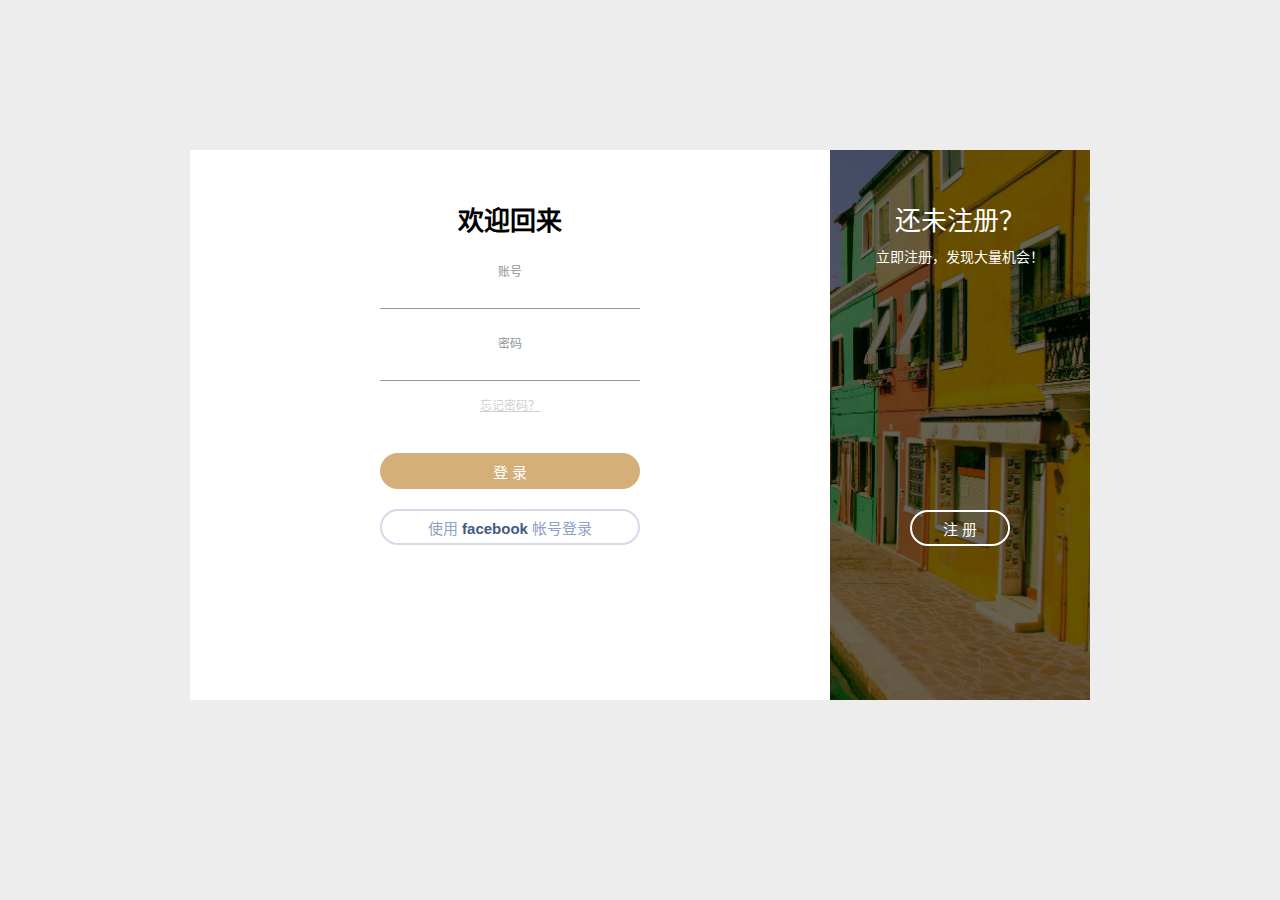
<file: shiro-jwt-sso/src/main/resources/static/login.html>
<!DOCTYPE html>
<html lang="zh-CN">

<head>
<meta charset="utf-8">
<title>左右过度切换的登录注册页面演示</title>
<link rel="stylesheet" href="css/style.css" />
<!-- 解决 favicon.ico 404 -->
<link rel="shortcut icon" href="#"/>
</head>

<body>
    <div class="content">
        <div class="form sign-in">
            <form action="login" method="post">
                <input id="storageUrl" type="hidden" name="storageUrl" value=""/>
                <input id="backUrl" type="hidden" name="backUrl" value=""/>
                <input id="aud" type="hidden" name="aud" value=""/>
                <h2>欢迎回来</h2>
                <label>
                    <span>账号</span>
                    <input type="text" name="account" />
                </label>
                <label>
                    <span>密码</span>
                    <input type="password" name="password" />
                </label>
                <p class="forgot-pass"><a href="javascript:">忘记密码？</a></p>
                <button type="submit" id="login" class="submit">登 录</button>
                <button type="button" class="fb-btn">使用 <span>facebook</span> 帐号登录</button>
            </form>
        </div>
        <div class="sub-cont">
            <div class="img">
                <div class="img__text m--up">
                    <h2>还未注册？</h2>
                    <p>立即注册，发现大量机会！</p>
                </div>
                <div class="img__text m--in">
                    <h2>已有帐号？</h2>
                    <p>有帐号就登录吧，好久不见了！</p>
                </div>
                <div class="img__btn">
                    <span class="m--up">注 册</span>
                    <span class="m--in">登 录</span>
                </div>
            </div>
            <div class="form sign-up">
                <h2>立即注册</h2>
                <label>
                    <span>用户名</span>
                    <input type="text" />
                </label>
                <label>
                    <span>邮箱</span>
                    <input type="email" />
                </label>
                <label>
                    <span>密码</span>
                    <input type="password" />
                </label>
                <button type="button" class="submit">注 册</button>
                <button type="button" class="fb-btn">使用 <span>facebook</span> 帐号注册</button>
            </div>
        </div>
    </div>

</body>
<script>
    document.querySelector('.img__btn').addEventListener('click', function() {
        document.querySelector('.content').classList.toggle('s--signup')
    })

    function getQueryVariable(variable) {
        var query = window.location.search.substring(1);
        var vars = query.split("&");
        for (var i=0;i<vars.length;i++) {
            var pair = vars[i].split("=");
            if(pair[0] == variable){return pair[1];}
        }
        return "";
    }

    document.getElementById("storageUrl").value = getQueryVariable('storageUrl');
    document.getElementById("backUrl").value = getQueryVariable('backUrl');
    document.getElementById("aud").value = getQueryVariable('aud');

</script>
</html>
</file>
<file: shiro-jwt-sso/src/main/resources/static/css/style.css>
*, *:before, *:after {
    box-sizing: border-box;
    margin: 0;
    padding: 0;
}

body {
    font-family: 'Open Sans', Helvetica, Arial, sans-serif;
    background: #ededed;
}

input, button {
    border: none;
    outline: none;
    background: none;
    font-family: 'Open Sans', Helvetica, Arial, sans-serif;
}

.tip {
    font-size: 20px;
    margin: 40px auto 50px;
    text-align: center;
}

.content {
    overflow: hidden;
    position: absolute;
    left: 50%;
    top: 50%;
    width: 900px;
    height: 550px;
    margin: -300px 0 0 -450px;
    background: #fff;
}

.form {
    position: relative;
    width: 640px;
    height: 100%;
    transition: -webkit-transform 0.6s ease-in-out;
    transition: transform 0.6s ease-in-out;
    transition: transform 0.6s ease-in-out, -webkit-transform 0.6s ease-in-out;
    padding: 50px 30px 0;
}

.sub-cont {
    overflow: hidden;
    position: absolute;
    left: 640px;
    top: 0;
    width: 900px;
    height: 100%;
    padding-left: 260px;
    background: #fff;
    transition: -webkit-transform 0.6s ease-in-out;
    transition: transform 0.6s ease-in-out;
    transition: transform 0.6s ease-in-out, -webkit-transform 0.6s ease-in-out;
}

.content.s--signup .sub-cont {
    -webkit-transform: translate3d(-640px, 0, 0);
    transform: translate3d(-640px, 0, 0);
}

button {
    display: block;
    margin: 0 auto;
    width: 260px;
    height: 36px;
    border-radius: 30px;
    color: #fff;
    font-size: 15px;
    cursor: pointer;
}

.img {
    overflow: hidden;
    z-index: 2;
    position: absolute;
    left: 0;
    top: 0;
    width: 260px;
    height: 100%;
    padding-top: 360px;
}

.img:before {
    content: '';
    position: absolute;
    right: 0;
    top: 0;
    width: 900px;
    height: 100%;
    background-image: url(../img/bg.jpg);
    background-size: cover;
    transition: -webkit-transform 0.6s ease-in-out;
    transition: transform 0.6s ease-in-out;
    transition: transform 0.6s ease-in-out, -webkit-transform 0.6s ease-in-out;
}

.img:after {
    content: '';
    position: absolute;
    left: 0;
    top: 0;
    width: 100%;
    height: 100%;
    background: rgba(0, 0, 0, 0.6);
}

.content.s--signup .img:before {
    -webkit-transform: translate3d(640px, 0, 0);
    transform: translate3d(640px, 0, 0);
}

.img__text {
    z-index: 2;
    position: absolute;
    left: 0;
    top: 50px;
    width: 100%;
    padding: 0 20px;
    text-align: center;
    color: #fff;
    transition: -webkit-transform 0.6s ease-in-out;
    transition: transform 0.6s ease-in-out;
    transition: transform 0.6s ease-in-out, -webkit-transform 0.6s ease-in-out;
}

.img__text h2 {
    margin-bottom: 10px;
    font-weight: normal;
}

.img__text p {
    font-size: 14px;
    line-height: 1.5;
}

.content.s--signup .img__text.m--up {
    -webkit-transform: translateX(520px);
    transform: translateX(520px);
}
.img__text.m--in {
    -webkit-transform: translateX(-520px);
    transform: translateX(-520px);
}

.content.s--signup .img__text.m--in {
    -webkit-transform: translateX(0);
    transform: translateX(0);
}

.img__btn {
    overflow: hidden;
    z-index: 2;
    position: relative;
    width: 100px;
    height: 36px;
    margin: 0 auto;
    background: transparent;
    color: #fff;
    text-transform: uppercase;
    font-size: 15px;
    cursor: pointer;
}
.img__btn:after {
    content: '';
    z-index: 2;
    position: absolute;
    left: 0;
    top: 0;
    width: 100%;
    height: 100%;
    border: 2px solid #fff;
    border-radius: 30px;
}

.img__btn span {
    position: absolute;
    left: 0;
    top: 0;
    display: flex;
    justify-content: center;
    align-items: center;
    width: 100%;
    height: 100%;
    transition: -webkit-transform 0.6s;
    transition: transform 0.6s;
    transition: transform 0.6s, -webkit-transform 0.6s;
}

.img__btn span.m--in {
    -webkit-transform: translateY(-72px);
    transform: translateY(-72px);
}

.content.s--signup .img__btn span.m--in {
    -webkit-transform: translateY(0);
    transform: translateY(0);
}

.content.s--signup .img__btn span.m--up {
    -webkit-transform: translateY(72px);
    transform: translateY(72px);
}

h2 {
    width: 100%;
    font-size: 26px;
    text-align: center;
}

label {
    display: block;
    width: 260px;
    margin: 25px auto 0;
    text-align: center;
}

label span {
    font-size: 12px;
    color: #909399;
    text-transform: uppercase;
}

input {
    display: block;
    width: 100%;
    margin-top: 5px;
    padding-bottom: 5px;
    font-size: 16px;
    border-bottom: 1px solid rgba(0, 0, 0, 0.4);
    text-align: center;
}

.forgot-pass {
    margin-top: 15px;
    text-align: center;
    font-size: 12px;
    color: #cfcfcf;
}

.forgot-pass a {
    color: #cfcfcf;
}

.submit {
    margin-top: 40px;
    margin-bottom: 20px;
    background: #d4af7a;
    text-transform: uppercase;
}

.fb-btn {
    border: 2px solid #d3dae9;
    color: #8fa1c7;
}
.fb-btn span {
    font-weight: bold;
    color: #455a81;
}

.sign-in {
    transition-timing-function: ease-out;
}
.content.s--signup .sign-in {
    transition-timing-function: ease-in-out;
    transition-duration: 0.6s;
    -webkit-transform: translate3d(640px, 0, 0);
    transform: translate3d(640px, 0, 0);
}

.sign-up {
    -webkit-transform: translate3d(-900px, 0, 0);
    transform: translate3d(-900px, 0, 0);
}
.content.s--signup .sign-up {
    -webkit-transform: translate3d(0, 0, 0);
    transform: translate3d(0, 0, 0);
}
</file>
